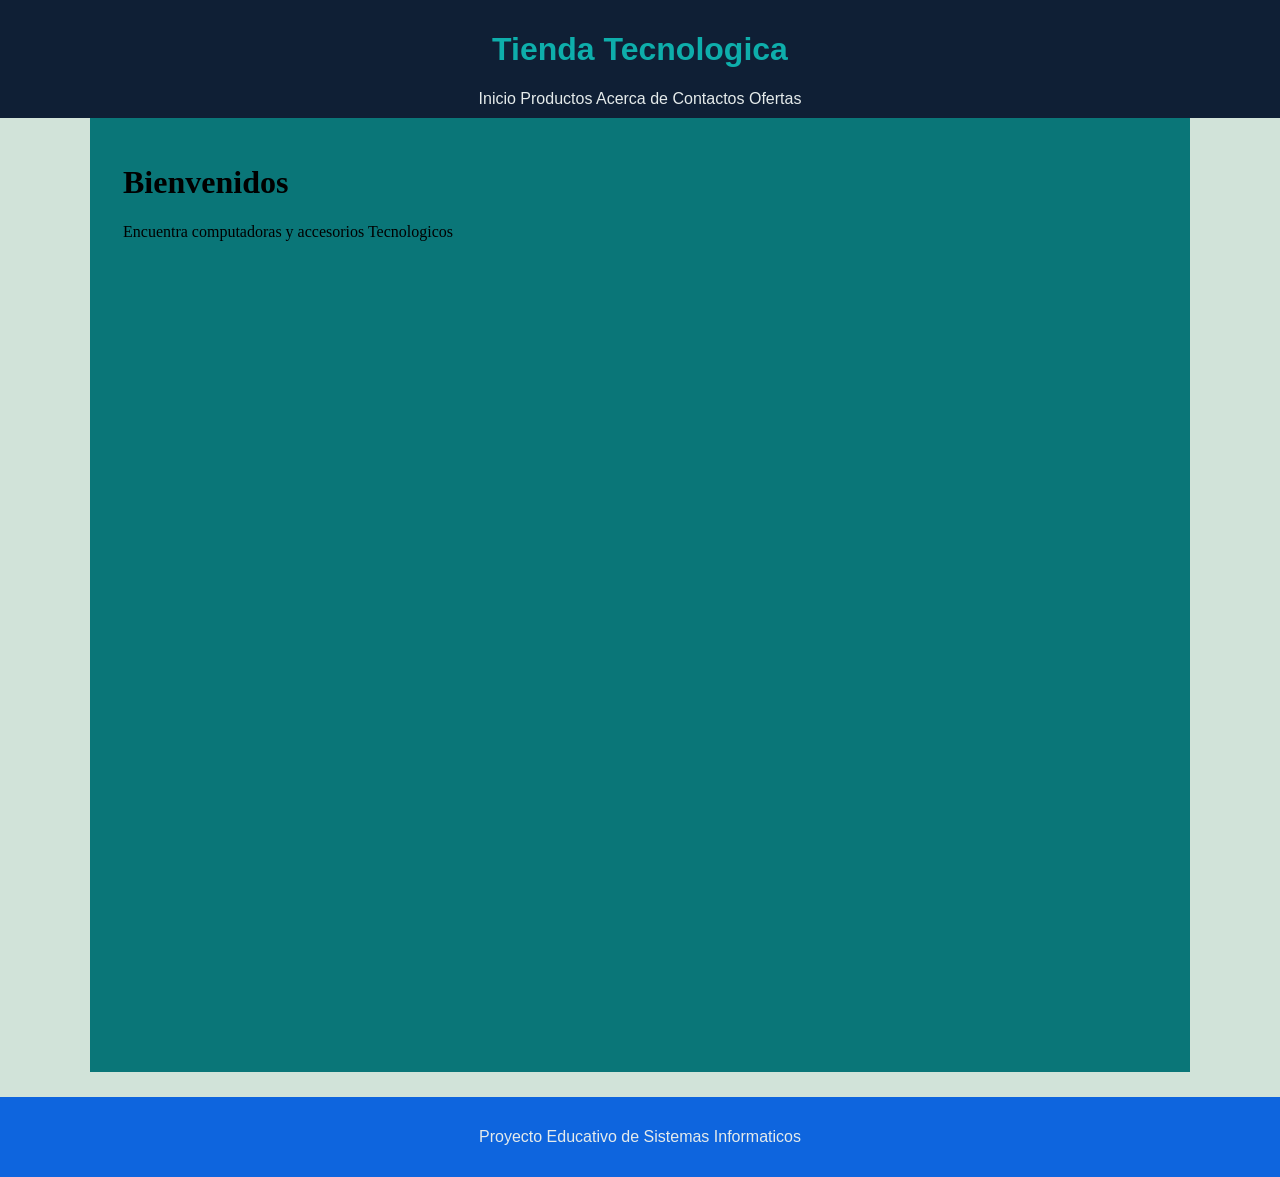
<file: index.html>
<!DOCTYPE html>
<html lang="en">
<head>
    <meta charset="UTF-8">
    <meta name="viewport" content="width=device-width, initial-scale=1.0">
    <title>Tienda Tecnologica</title>
    <link rel="stylesheet" href="estiloProductos.css">
</head>
<body>
    <header>
        <h1>Tienda Tecnologica</h1>
        <nav>
            <a href="inicio.html" target="contenido">Inicio</a>
            <a href="productos.html" target="contenido">Productos</a>
            <a href="acerca.html" target="contenido">Acerca de</a>
            <a href="contacto.html" target="contenido">Contactos</a>
            <a href="ofertas.html" target="contenido">Ofertas</a>
        </nav>
    </header>
    <main>
        <iframe
        src="inicio.HTML"
        name="contenido"
        title="Contenido de la tienda"
        style="width: 100%;height: 100vh;border: none">

        </iframe>
    </main>
    <footer>
        <p>Proyecto Educativo de Sistemas Informaticos</p>
    </footer>
    
</body>
</html>
</file>
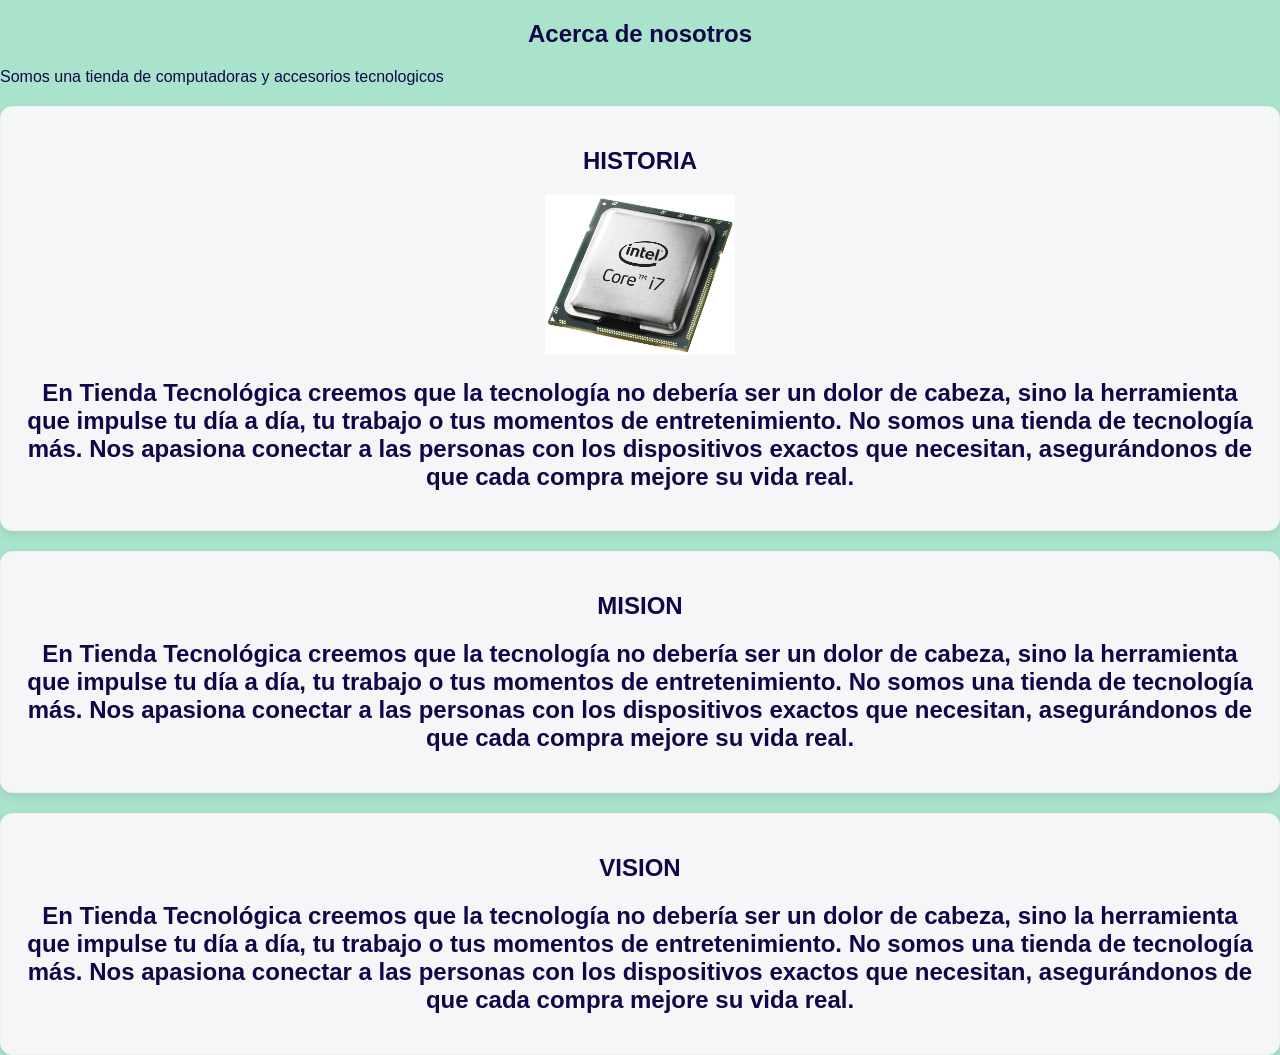
<file: acerca.HTML>
<!DOCTYPE html>
<html lang="en">
<head>
    <meta charset="UTF-8">
    <meta name="viewport" content="width=device-width, initial-scale=1.0">
    <title>Acerca de</title>
    <link rel="stylesheet" href="estiloAcercade.css">
</head>
<body>
    <h2>Acerca de nosotros</h2>
    <p>Somos una tienda de computadoras y accesorios tecnologicos</p>
    
        <div class="acerca">
            
            <article class="acercade">
                <h2>HISTORIA</h2>
                <img src="imagenes/16e387716776aa21f828a97ef38fc22a.jpg" alt="Microprocesador">
                
                <h2>En Tienda Tecnológica creemos que la tecnología no debería ser un dolor de cabeza, sino la herramienta que impulse tu día a día, tu trabajo o tus momentos de entretenimiento.
                No somos una tienda de tecnología más. Nos apasiona conectar a las personas con los dispositivos exactos que necesitan, asegurándonos de que cada compra mejore su vida real.</h2>
    
            </article>
        
    
            <article class="acercade">
                <h2>MISION</h2>                    
                <h2>En Tienda Tecnológica creemos que la tecnología no debería ser un dolor de cabeza, sino la herramienta que impulse tu día a día, tu trabajo o tus momentos de entretenimiento.
                No somos una tienda de tecnología más. Nos apasiona conectar a las personas con los dispositivos exactos que necesitan, asegurándonos de que cada compra mejore su vida real.</h2>

              
            </article>
            <article class="acercade">
                <h2>VISION</h2>                    
                <h2>En Tienda Tecnológica creemos que la tecnología no debería ser un dolor de cabeza, sino la herramienta que impulse tu día a día, tu trabajo o tus momentos de entretenimiento.
                No somos una tienda de tecnología más. Nos apasiona conectar a las personas con los dispositivos exactos que necesitan, asegurándonos de que cada compra mejore su vida real.</h2>

              
            </article>
        </div>    
        
</body>
</html>
</file>
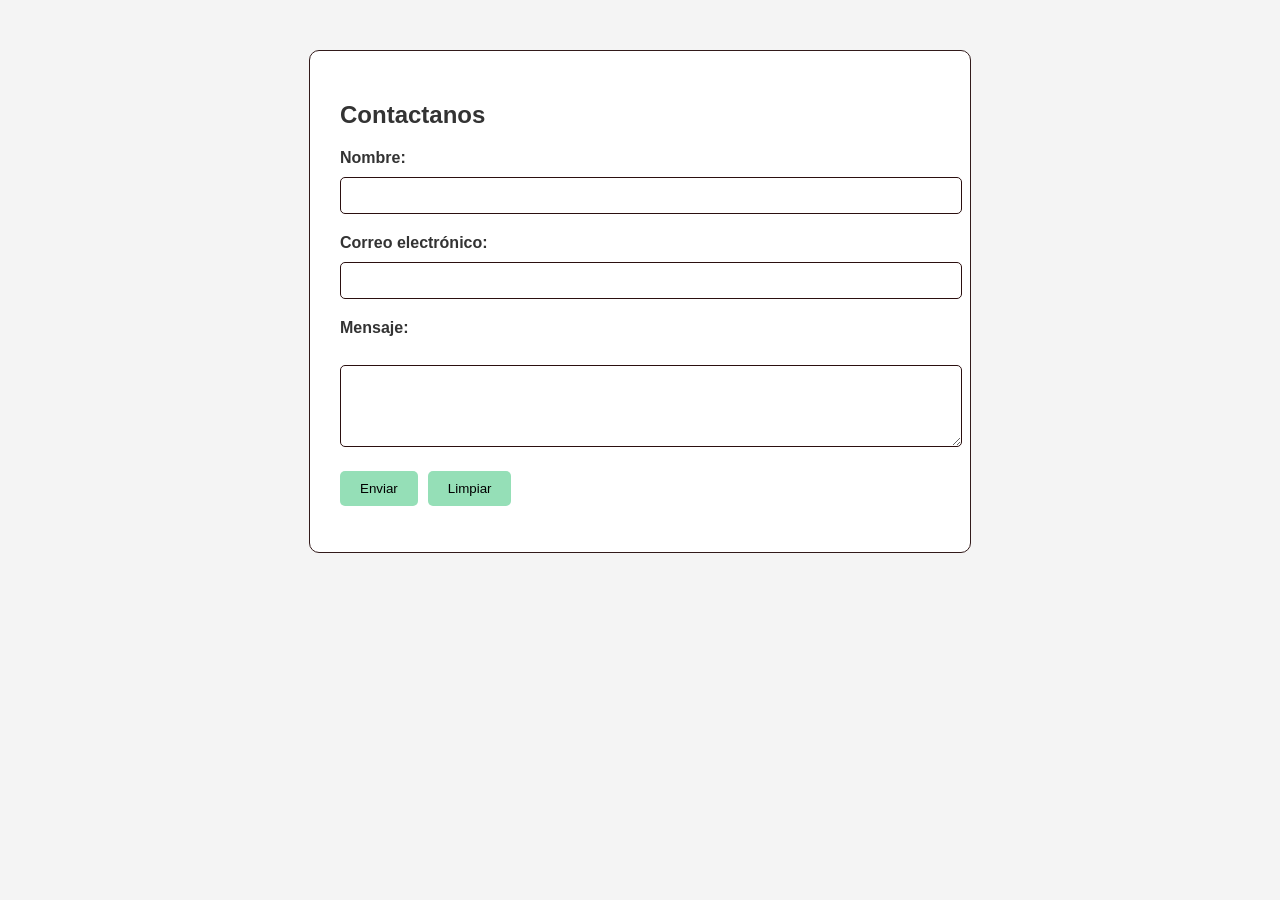
<file: contacto.HTML>
<!DOCTYPE html>
<html lang="en">
<head>
    <meta charset="UTF-8">
    <meta name="viewport" content="width=device-width, initial-scale=1.0">
    <title>contacto</title>
    <link rel="stylesheet" href="contactoEstilos.css">
</head>
<body>
    <main class="contacto">
        <!-- Aqui agregaremos nuestro formulario de contactos -->
        <h2>Contactanos</h2>
        <form id="formContacto">
            <label for="nombre">Nombre:</label>
            <input type="text" id="nombre" name="nombre" required><br>
            <!-- for asocia la etiqueta con el imput
             name identifica el dato cuando se envia el formulario al servidor -->
            <label for="email">Correo electrónico:</label>
            <input type="email" id="email" name="email" required><br>

            <label for="mensaje">Mensaje:</label><br>
            <textarea id="mensaje" name="mensaje" rows="4" cols="50" required></textarea>
            <div class="botones">
                <button type="submit">Enviar</button>
                <button type="reset">Limpiar</button>
            </div>
        </form>
        <p id="respuesta"></p>
    </main>
    <script src="contacto.js"></script>
</body>
</html>
</file>
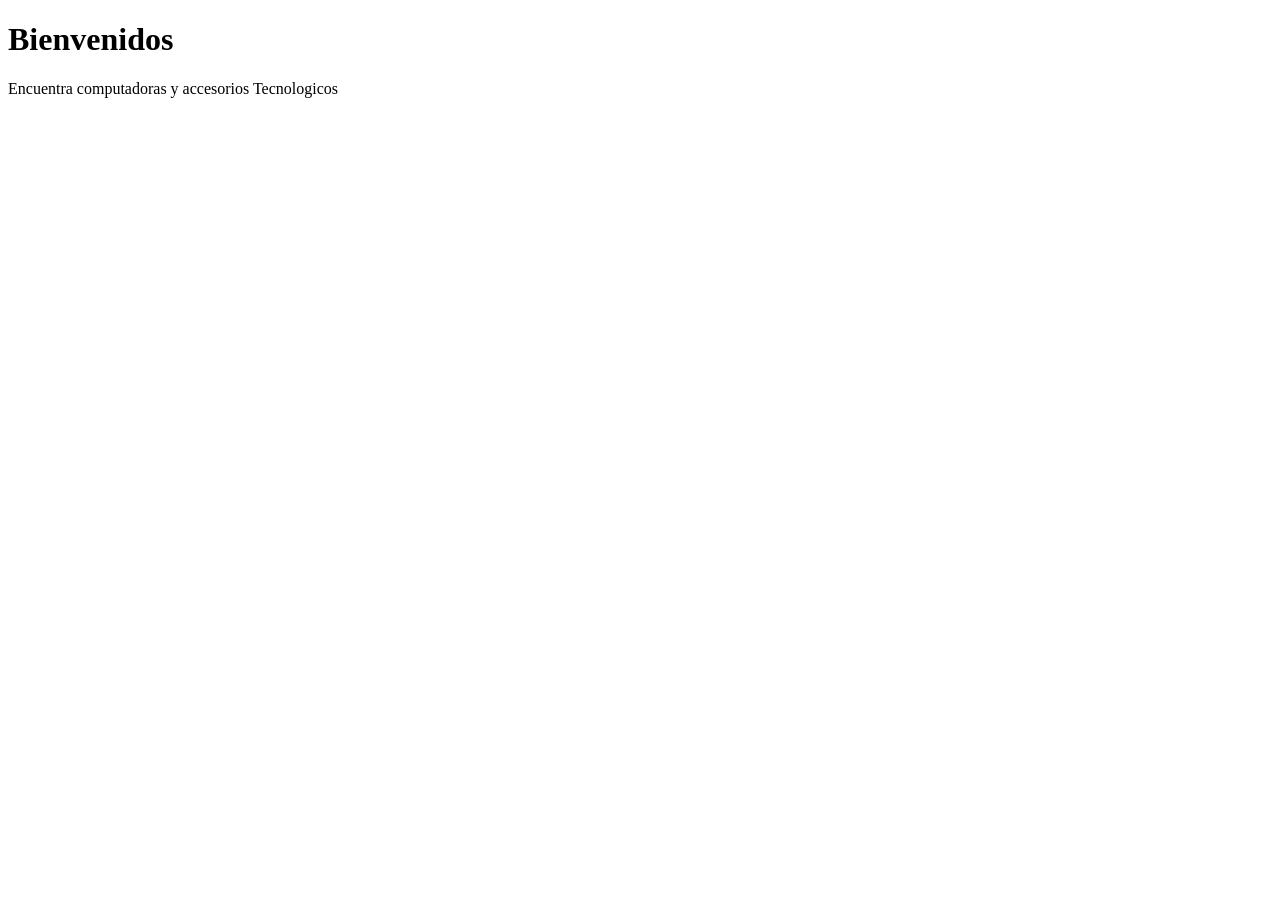
<file: inicio.HTML>
<!DOCTYPE html>
<html lang="en">
<head>
    <meta charset="UTF-8">
    <meta name="viewport" content="width=device-width, initial-scale=1.0">
    <title>Inicio</title>
</head>
<body>
    <h1>Bienvenidos</h1>
    <p>Encuentra computadoras y accesorios Tecnologicos</p>
    
</body>
</html>
</file>
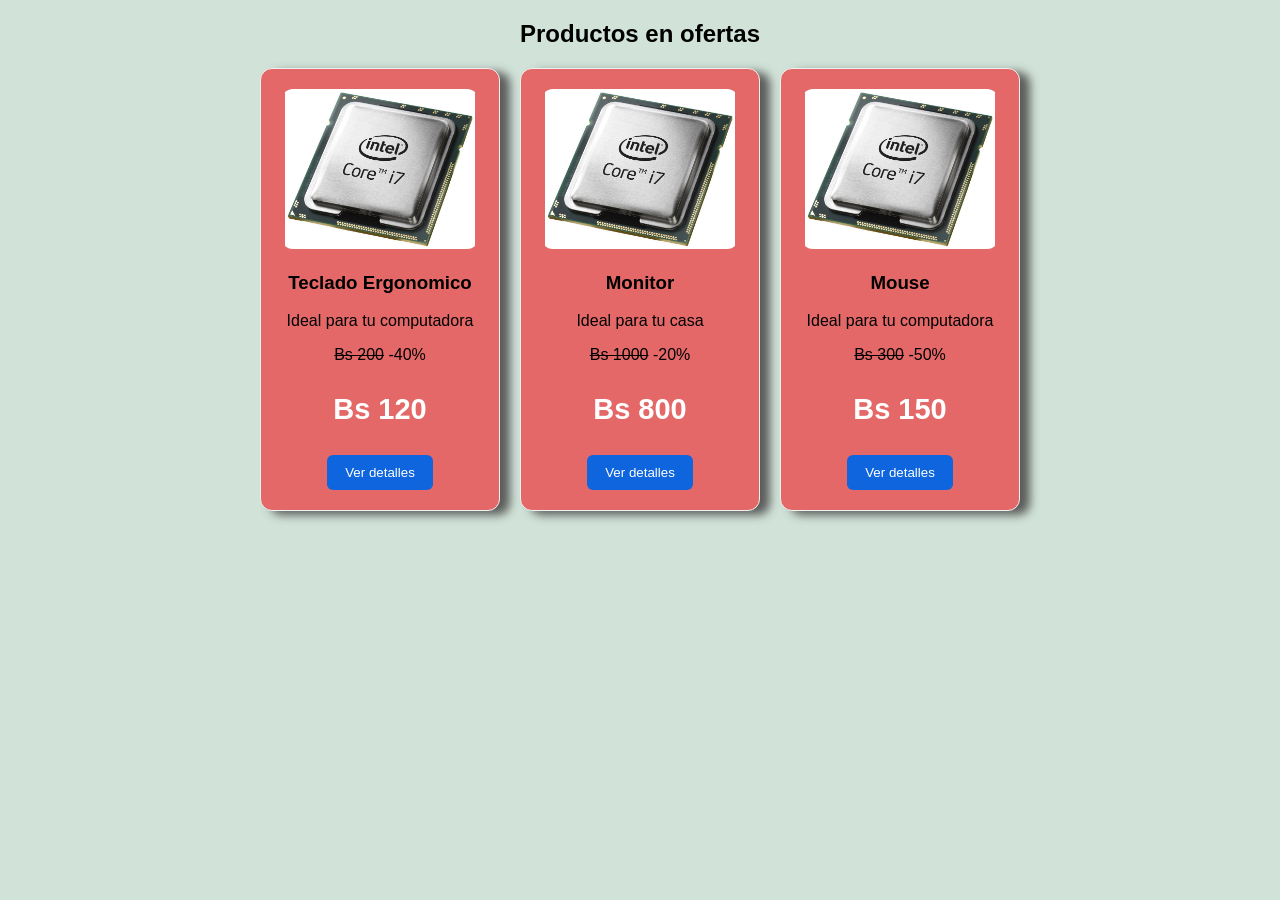
<file: ofertas.HTML>
<!DOCTYPE html>
<html lang="en">
<head>
    <meta charset="UTF-8">
    <meta name="viewport" content="width=device-width, initial-scale=1.0">
    <title>Ofertas</title>
    <link rel="stylesheet" href="estiloOfertas.css">
</head>
<body>
    <h2>Productos en ofertas</h2>
        <div class="productos">
            <article class="producto">
                <img src="imagenes/16e387716776aa21f828a97ef38fc22a.jpg" alt="teclado">
                <h3>Teclado Ergonomico</h3>
                <p>Ideal para tu computadora</p>
                <del clas="precio_anterior">Bs 200</del>
                <span class="descuento">  -40%</span>
                <p class="precio">Bs 120</p>
                <!-- <button type="button">Ver detalles</button> -->
                 
                <button type="button" class="btnDetalle">Ver detalles</button>
                <p class="detalle" hidden>teclado ergonomico en oferta por tiempo limitado</p>

            </article>
            <article class="producto">
                <img src="imagenes/16e387716776aa21f828a97ef38fc22a.jpg" alt="teclado">
                <h3>Monitor</h3>
                <p>Ideal para tu casa</p>
                <del clas="precio_anterior">Bs 1000</del>
                <span class="descuento">  -20%</span>
                <p class="precio">Bs 800</p>
                <!-- <button type="button">Ver detalles</button> -->
                 
                <button type="button" class="btnDetalle">Ver detalles</button>
                <p class="detalle" hidden>pantalla full hd, 32 pulgadas</p>

            </article>
            <article class="producto">
                <img src="imagenes/16e387716776aa21f828a97ef38fc22a.jpg" alt="teclado">
                <h3>Mouse</h3>
                <p>Ideal para tu computadora</p>
                <del clas="precio_anterior">Bs 300</del>
                <span class="descuento">  -50%</span>
                <p class="precio">Bs 150</p>
                <!-- <button type="button">Ver detalles</button> -->
                 
                <button type="button" class="btnDetalle">Ver detalles</button>
                <p class="detalle" hidden>Mouse desarrollado para personas de mano izquierda</p>

            </article>
            <script src="productos.js"></script>

        </div>

    
</body>
</html>
</file>
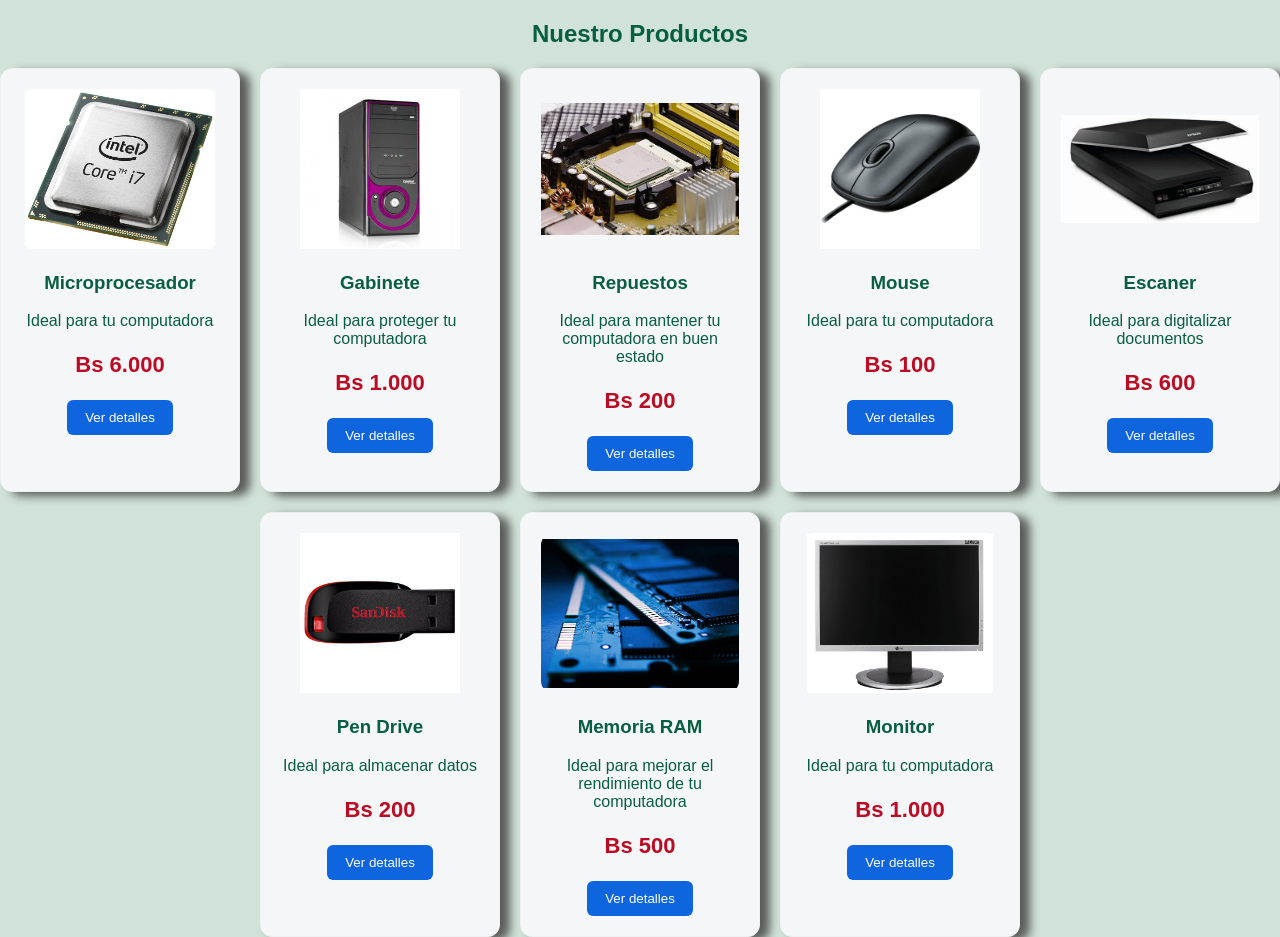
<file: productos.HTML>
<!DOCTYPE html>
<html lang="en">
<head>
    <meta charset="UTF-8">
    <meta name="viewport" content="width=device-width, initial-scale=1.0">
    <title>Productos</title>
    <link rel="stylesheet" href="estiloProductos.css">
</head>
<body>
    <h2>Nuestro Productos</h2>
        <div class="productos">
            <article class="producto">
                <img src="imagenes/16e387716776aa21f828a97ef38fc22a.jpg" alt="Microprocesador">
                <h3>Microprocesador</h3>
                <p>Ideal para tu computadora</p>
                <p class="precio">Bs 6.000</p>
                <!-- <button type="button">Ver detalles</button> -->
                 
                <button type="button" class="btnDetalle">Ver detalles</button>
                <p class="detalle" hidden>Intel Core i7 de 12ª generación (12700K). Cuenta con 12 núcleos físicos y 20 hilos de ejecución. Frecuencia base de 3.6 GHz y velocidad Turbo Max de hasta 5.0 GHz</p>

            </article>
            <article class="producto">
                <img src="imagenes/30459be3bf51c55377e70ca49acaceab.jpg" alt="gabinete">
                <h3>Gabinete</h3>
                <p>Ideal para proteger tu computadora</p>
                <p class="precio">Bs 1.000</p>
                <!-- <button type="button">Ver detalles</button> -->
                <button type="button" class="btnDetalle">Ver detalles</button>
                <p class="detalle" hidden>Gabinete Gamer ATX Mid-Tower con panel lateral de vidrio templado de 4mm. Incluye 3 ventiladores RGB de 120mm preinstalados en el panel frontal y espacio superior para refrigeración líquida de hasta 240mm.</p>
            </article>
            <article class="producto">
                <img src="imagenes/AMD_X2_3600.jpg" alt="repuestos">
                <h3>Repuestos</h3>
                <p>Ideal para mantener tu computadora en buen estado</p>
                <p class="precio">Bs 200</p>
                <!-- <button type="button">Ver detalles</button> -->
                <button type="button" class="btnDetalle">Ver detalles</button>
                <p class="detalle" hidden>arjeta madre compatible con microprocesadores Intel Core i5 e i7 (Socket LGA 1700). Chipset Intel B660 de alta durabilidad con capacitores sólidos japoneses. Cuenta con 4 ranuras para memoria RAM DDR4 (hasta 128GB a 4800MHz)</p>
            </article>
            <article class="producto">
                <img src="imagenes/b1ade7d0e476181b8c08d164522d7ac8.jpg" alt="mouse">
                <h3>Mouse</h3>
                <p>Ideal para tu computadora</p>
                <p class="precio">Bs 100</p>
                <!-- <button type="button">Ver detalles</button> -->
                <button type="button" class="btnDetalle">Ver detalles</button>
                <p class="detalle" hidden>Mouse ergonómico inalámbrico con sensor óptico de alta precisión regulable (800 / 1600 / 3200 DPI). </p>
            </article>
            <article class="producto">
                <img src="imagenes/desktop_266bf163-ad51-4849-9106-c5160f11e2a9.jpg" alt="escaner">
                <h3>Escaner</h3>
                <p>Ideal para digitalizar documentos</p>
                <p class="precio">Bs 600</p>
                <!-- <button type="button">Ver detalles</button> -->
                <button type="button" class="btnDetalle">Ver detalles</button>
                <p class="detalle" hidden>Escáner de cama plana con sensor CIS de última generación. Ofrece una resolución óptica nativa de 2400 x 4800 DPI</p>
            </article>
            </article>
            <article class="producto">
                <img src="imagenes/images (3).jpg" alt="pen drive">
                <h3>Pen Drive</h3>
                <p>Ideal para almacenar datos</p>
                <p class="precio">Bs 200</p>
                <!-- <button type="button">Ver detalles</button> -->
                <button type="button" class="btnDetalle">Ver detalles</button>
                <p class="detalle" hidden>Memoria USB SanDisk Ultra de 128GB con tecnología USB 3.0 de alta velocidad. Ofrece velocidades de lectura de hasta 150 MB/s</p>
            </article>
            <article class="producto">
                <img src="imagenes/istockphoto-92434128-612x612.jpg" alt="memoria ram">
                <h3>Memoria RAM</h3>
                <p>Ideal para mejorar el rendimiento de tu computadora</p>
                <p class="precio">Bs 500</p>
                <!-- <button type="button">Ver detalles</button> -->
                <button type="button" class="btnDetalle">Ver detalles</button>
                <p class="detalle" hidden>Módulo de memoria RAM Kingston FURY Fury Beast DDR4 de 16GB. Corre a una velocidad de 3200 MHz con una latencia CL16 muy baja.</p>
            </article>
            <article class="producto">
                <img src="imagenes/LG_L194WT-SF_LCD_monitor.jpg" alt="monitor">
                <h3>Monitor</h3>
                <p>Ideal para tu computadora</p>
                <p class="precio">Bs 1.000</p>
                <!-- <button type="button">Ver detalles</button> -->
                <button type="button" class="btnDetalle">Ver detalles</button>
                <p class="detalle" hidden>Monitor LED de 24 pulgadas con resolución Full HD (1920x1080p) y panel IPS que garantiza ángulos de visión de 178 grados y colores vivos. </p>
            </article>

        </div>
        <script src="productos.js"></script>
    
    
</body>
</html>
</file>
<file: estiloProductos.css>
/*incluye bordes y rellenos dentro del tamano del elemento*/

*{
    box-sizing: border-box;
  
}
body{
    font-family: Arial,Helvetica, sans-serif;
    background-color: #d1e3d9;
    color: #085e40;
    margin: 0;
}

/*encabezado*/
header{
    background-color: #0f1f35;
    color: #0eaeab;
    padding: 10px 10px;
    text-align: center;
}
main{
    max-width: 1100px;/*anchura max  del contenido*/
    padding: 25px;
    background-color: #0a7678;
    color: #0eaeab;
    margin: 0 auto;/*espacio interno del contenido proincipal*/
}

h2{
    
    text-align: center;
    
}

.productos{
    display: flex;
    flex-wrap: wrap;
    justify-content: center;
    margin-top: 20px; /*espacio interno del contenido proincipal*/
    gap: 20px; /*espacio entre los productos*/
}
.producto{
    background-color: #f5f6f7;
    border: 1px solid #edf1f1;
    border-radius:12px;
    padding: 20px;
    width: 240px; /*ancho de cada producto*/
    max-width: 100%; /*ancho maximo del producto*/
    text-align: center;
    box-shadow: 10px 4px 10px rgba(60, 56, 56, 0.79); /*sombra del producto*/
}
.producto:hover{
    background-color: #d3e92e;
}
.producto img{
    width: 100%; /*ancho de la imagen del producto*/
    height: 160px; /*alto de la imagen del producto*/
    object-fit: contain; /*ajuste de la imagen del producto*/
    border-radius: 12px; /*bordes redondeados de la imagen del producto*/
}
.precio{
    color: #ba0c24; /*color del precio*/
    font-size: 22px; /*tamaño de la fuente del precio*/
    font-weight: bold; /*negrita del precio*/
    
}
button{
    background-color: #0e65de; /*color de fondo del boton*/
    color: #ffffff; /*color del texto del boton*/
    border: none; /*sin borde del boton*/
    padding: 10px 18px; /*espacio interno del boton*/
    border-radius: 6px; /*bordes redondeados del boton*/
    cursor: pointer; /*cursor en forma de mano al pasar sobre el boton*/
    
}
footer{
    background-color: #0e65de; /*color de fondo del pie de pagina*/
    color: #e5ebeb; /*color del texto del pie de pagina*/
    text-align: center; /*alineacion del texto del pie de pagina*/
    padding: 15px; /*espacio interno del pie de pagina*/
    margin-top: 25px; /*espacio externo del pie de pagina*/
}
a{
    color: #e5ebeb; /*color del enlace*/
    text-decoration: none; /*sin subrayado del enlace*/
}
</file>
<file: estiloAcercade.css>
/*incluye bordes y rellenos dentro del tamano del elemento*/

*{
    box-sizing: border-box;
  
}
body{
    font-family: Arial,Helvetica, sans-serif;
    background-color: #a9e3cc;
    color: #100749;
    margin: 0;
}

/*encabezado*/
header{
    background-color: #0f1f35;
    color: #0eaeab;
    padding: 10px 10px;
    text-align: center;
}
main{
    max-width: 1100px;/*anchura max  del contenido*/
    padding: 25px;
    background-color: #737a84;
    color: #0eaeab;
    margin: 0 auto;/*espacio interno del contenido proincipal*/
}

h2{
    
    text-align: center;
    
}

.acerca{
    display: flex;
    flex-wrap: wrap;
    justify-content: center;
    margin-top: 20px; /*espacio interno del contenido proincipal*/
    gap: 20px; /*espacio entre los productos*/
}
.acercade{
    background-color: #f5f6f7;
    border: 1px solid #edf1f1;
    border-radius:12px;
    padding: 20px;
    width: 2000px; /*ancho de cada producto*/
    max-width: 100%; /*ancho maximo del producto*/
    text-align: center;
    box-shadow: 0 4px 10px rgba(60, 56, 56, 0.1); /*sombra del producto*/
}
.acercade img{
    width: 100%; /*ancho de la imagen del producto*/
    height: 160px; /*alto de la imagen del producto*/
    object-fit: contain; /*ajuste de la imagen del producto*/
    border-radius: 12px; /*bordes redondeados de la imagen del producto*/
}
.precio{
    color: #ba0c24; /*color del precio*/
    font-size: 22px; /*tamaño de la fuente del precio*/
    font-weight: bold; /*negrita del precio*/
    
}
button{
    background-color: #0e65de; /*color de fondo del boton*/
    color: #ffffff; /*color del texto del boton*/
    border: none; /*sin borde del boton*/
    padding: 10px 18px; /*espacio interno del boton*/
    border-radius: 6px; /*bordes redondeados del boton*/
    cursor: pointer; /*cursor en forma de mano al pasar sobre el boton*/
    
}
footer{
    background-color: #9eb0c9; /*color de fondo del pie de pagina*/
    color: #e5ebeb; /*color del texto del pie de pagina*/
    text-align: center; /*alineacion del texto del pie de pagina*/
    padding: 15px; /*espacio interno del pie de pagina*/
    margin-top: 25px; /*espacio externo del pie de pagina*/
}
a{
    color: #e5ebeb; /*color del enlace*/
    text-decoration: none; /*sin subrayado del enlace*/
}
</file>
<file: contactoEstilos.css>
body{
    font-family: Arial, sans-serif;
    background-color: #f4f4f4;
    color: #333;
    margin: 0;
    padding: 0;
}
.contacto{
    width: 600px;
    max-width: 100%;
    margin: 50px auto;
    padding: 30px;
    background-color: #fff;
    border:1px solid #321a1a;
    border-radius: 10px;
    
}
label{
    display: block;
    margin-bottom: 10px;
    font-weight: bold;
}
input, select, textarea{
    width: 100%;
    padding: 10px;
    margin-bottom: 20px;
    border: 1px solid #2b0f0f;
    border-radius: 5px;
}
.botones{
    display: flex;
    flex-wrap: wrap;
    gap: 10px;
}
button{
    padding: 10px 20px;
    background-color: #95dfb7;
    border: none;
    border-radius: 5px;
    
}
button:hover{
    background-color: #0f1f35;
    color: #0eaeab;
    
}
input:focus, select:focus, textarea:focus{
    outline: 2px solid #0eaeab;
    outline-offset: 2px;
}
</file>
<file: estiloOfertas.css>
/*incluye bordes y rellenos dentro del tamano del elemento*/

*{
    box-sizing: border-box;
  
}
body{
    font-family: Arial,Helvetica, sans-serif;
    background-color: #d1e3d9;
    color: #000000;
    margin: 0;
}

/*encabezado*/
header{
    background-color: #0f1f35;
    color: #0eaeab;
    padding: 10px 10px;
    text-align: center;
}
main{
    max-width: 1100px;/*anchura max  del contenido*/
    padding: 25px;
    background-color: #0a7678;
    color: #0eaeab;
    margin: 0 auto;/*espacio interno del contenido proincipal*/
}

h2{
    
    text-align: center;
    
}

.productos{
    display: flex;
    flex-wrap: wrap;
    justify-content: center;
    margin-top: 20px; /*espacio interno del contenido proincipal*/
    gap: 20px; /*espacio entre los productos*/
}
.producto{
    background-color: #e46868;
    border: 1px solid #edf1f1;
    border-radius:12px;
    padding: 20px;
    width: 240px; /*ancho de cada producto*/
    max-width: 100%; /*ancho maximo del producto*/
    text-align: center;
    box-shadow: 10px 4px 10px rgba(60, 56, 56, 0.79); /*sombra del producto*/
}
.producto:hover{
    background-color: #07c1ef;
}
.producto img{
    width: 100%; /*ancho de la imagen del producto*/
    height: 160px; /*alto de la imagen del producto*/
    object-fit: contain; /*ajuste de la imagen del producto*/
    border-radius: 12px; /*bordes redondeados de la imagen del producto*/
}
.precio{
    color: #ffffff; /*color del precio*/
    font-size: 29px; /*tamaño de la fuente del precio*/
    font-weight: bold; /*negrita del precio*/

.descuento{
    color: #5151549f; /*color del descuento*/
    font-size: 15px; /*tamaño de la fuente del precio*/
    font-weight: bold; /*negrita del precio*/

}
.precio_anterior{
    color: #0d0da89f; /*color del descuento*/
    font-size: 12px; /*tamaño de la fuente del precio*/
    font-weight: bold; /*negrita del precio*/

}
    
}
button{
    background-color: #0e65de; /*color de fondo del boton*/
    color: #ffffff; /*color del texto del boton*/
    border: none; /*sin borde del boton*/
    padding: 10px 18px; /*espacio interno del boton*/
    border-radius: 6px; /*bordes redondeados del boton*/
    cursor: pointer; /*cursor en forma de mano al pasar sobre el boton*/
    
}
footer{
    background-color: #0e65de; /*color de fondo del pie de pagina*/
    color: #e5ebeb; /*color del texto del pie de pagina*/
    text-align: center; /*alineacion del texto del pie de pagina*/
    padding: 15px; /*espacio interno del pie de pagina*/
    margin-top: 25px; /*espacio externo del pie de pagina*/
}
a{
    color: #e5ebeb; /*color del enlace*/
    text-decoration: none; /*sin subrayado del enlace*/
}
</file>
